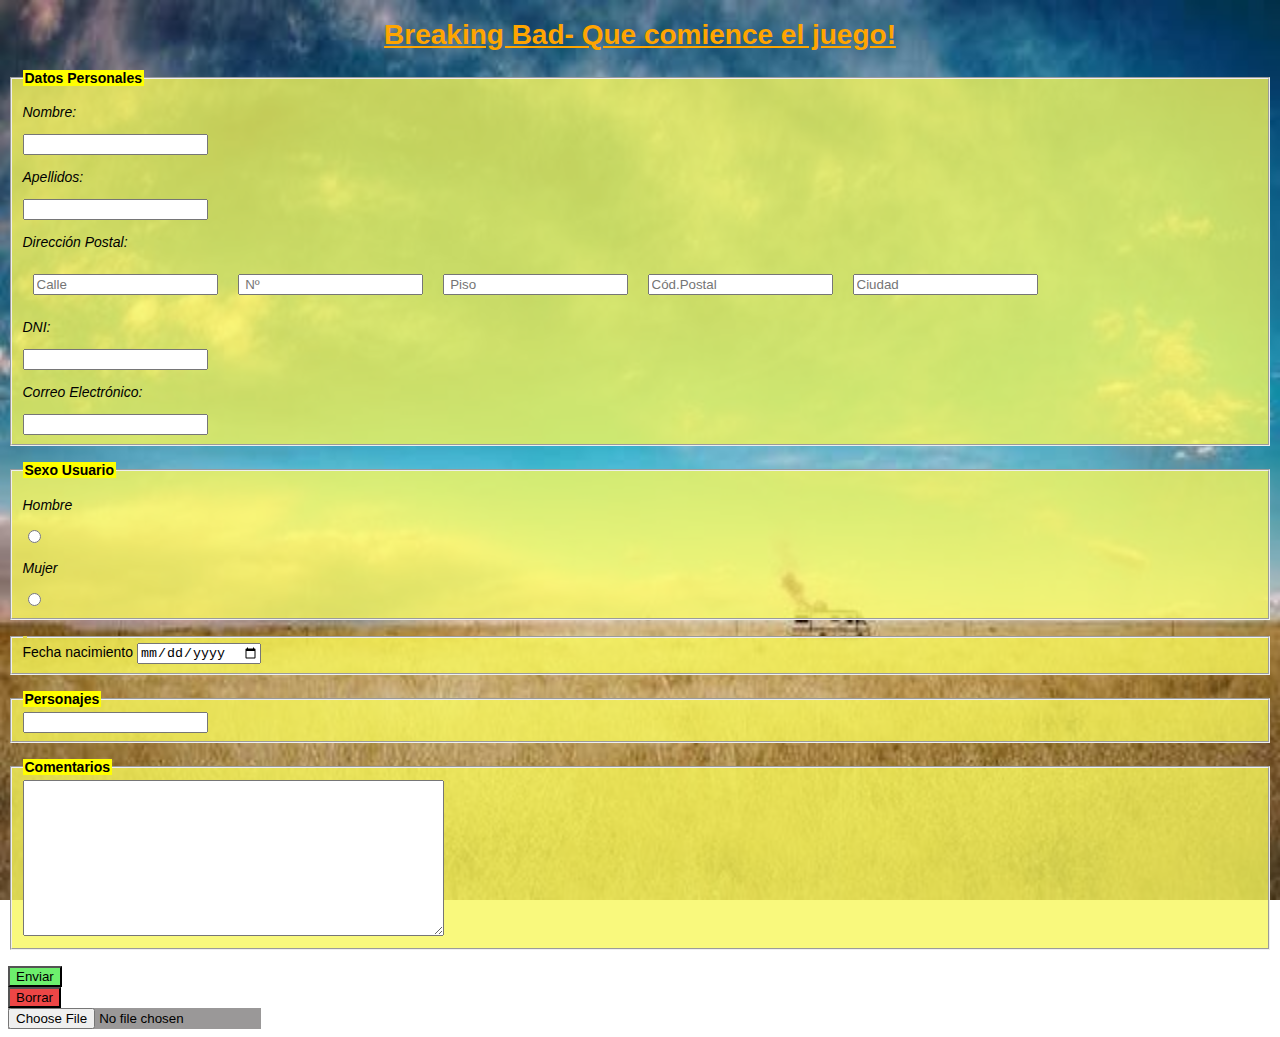
<file: formulario.html>
<!DOCTYPE html>
<html lang="en">
<head>
    <meta charset="UTF-8">
    <meta name="viewport" content="width=device-width, initial-scale=1.0">
    <link rel="shortcut icon" href="icon/icon.png" type="image/x-icon">
    <link rel="stylesheet" href="CSS/style.css">
    <title>Formulario</title>
</head>
<body id="formulario">
    <form action="mailto:raul.rodriguez@proeducaglobal.com">
        <h1>Breaking Bad- Que comience el juego!</h1>
        <fieldset>
            <legend id="titulos">Datos Personales</legend>
            <p class="italic"> Nombre: </p> <input type="text" name="" id="" required><br>
            <p class="italic">Apellidos: </p> <input type="text" name="" id="" required><br>
            <p class="italic"> Dirección Postal:</p>  <input type="text" name="" id="postal" placeholder="Calle"><input type="text" name="" id="postal" placeholder=" Nº"><input type="text" name="" id="postal" placeholder=" Piso"><input type="text" name="" id="postal" placeholder="Cód.Postal"><input type="text" name="" id="postal" placeholder="Ciudad"><br>
            <p class="italic"> DNI: </p> <input type="text" name="" id=""><br>
            <p class="italic"> Correo Electrónico: </p> <input type="email" name="" id="" required>
        </fieldset><br>
        <fieldset>
            <legend id="titulos">Sexo Usuario</legend>
            <p class="italic">Hombre</p><input type="radio" name="sexo" id="">
            <p class="italic">Mujer</p><input type="radio" name="sexo" id="">

        </fieldset><br>
        <fieldset>
            <legend id="titulos"></legend>Fecha nacimiento</legend>
            <input type="date" name="" id="">

        </fieldset><br>
        <fieldset>
            <legend id="titulos">Personajes</legend>
            <input type="text" list="personajes">
            <datalist id="personajes">
                <option value="Jessie Pinkman"></option>
                <option value="Walter White"></option>
                <option value="Saul Goodman"></option>
                <option value="GustavoFring"></option>
                <option value="Pollos Hermanos"></option>
                <option value="Otros personajes"></option>
            </datalist>
        </fieldset><br>
        <fieldset>
            <legend id="titulos">Comentarios</legend>
            <textarea name="" id="" cols="50" rows="10">
                
            </textarea>
        </fieldset>
        <br>
        <input type="submit" value="Enviar" id="submit" ><br>
        <input type="reset" value="Borrar" id="reset"><br>
        <input type="file" name="" id="file">
           
            
        
        
    </form>
</body>
</html>
</file>
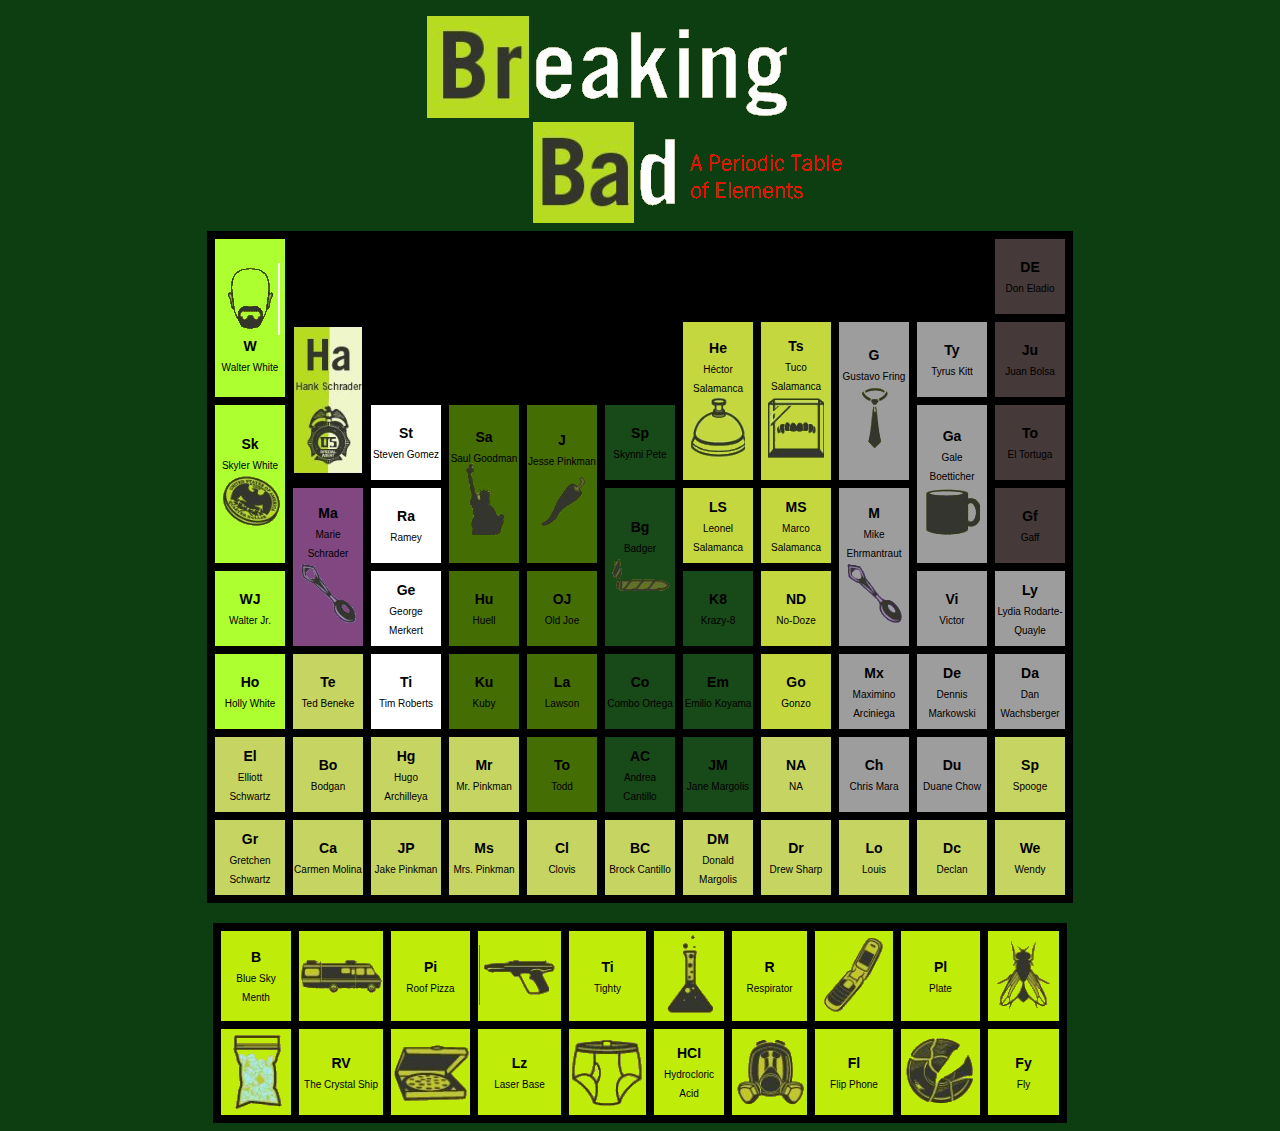
<file: tabla.html>
<!DOCTYPE html>
<html lang="en">
<head>
    <meta charset="UTF-8">
    <meta name="viewport" content="width=device-width, initial-scale=1.0">
    <link rel="shortcut icon" href="icon/icon.png" type="image/x-icon">
    <link rel="stylesheet" href="CSS/style.css">
    <title>Tabla periódica</title>
</head>
<body id="bodytabla">
    <img id="cabecera" src="img/cabecera.png" alt="">
    <table id="tabla1">
        <tr>
            <td rowspan="2" class="celda1 class=celda2"><img src="img/walterwhite.png" alt=""> <br> W <br><sub>Walter White</sub></td>
            <td colspan="9"></td>
            <!-- <td></td>
            <td></td>
            <td></td>
            <td></td>
            <td></td>
            <td></td>
            <td></td>
            <td></td> -->
            <td class="celda8">DE <br><sub>Don Eladio</sub></td>
        </tr>
        <tr>
            <!-- <td></td> -->
            <td rowspan="2"><img src="img/hankschrader.png" alt=""></td>
            <td colspan="4"></td>
            <!-- <td></td>
            <td></td>
            <td></td> -->
            <td rowspan="2" class="celda6">He <br><sub>Héctor Salamanca</sub><br> <img src="img/hectorsalamanca.png" alt=""></td>
            <td rowspan="2" class="celda6">Ts <br><sub>Tuco Salamanca</sub><br> <img src="img/tucosalamanca.png" alt=""></td>
            <td rowspan="2" class="celda7">G <br><sub>Gustavo Fring</sub><br> <img src="img/gustavofrink.png" alt=""></td>
            <td class="celda7">Ty <br><sub>Tyrus Kitt</sub></td>
            <td class="celda8">Ju <br><sub>Juan Bolsa</sub></td>
        </tr>
        <tr>
            <td rowspan="2" class="celda1 class=celda2">Sk  <br><sub>Skyler White</sub><br> <img src="img/skylerwhite.png" alt=""></td>
            <!-- <td></td> -->
            <td class="celda3">St <br><sub>Steven Gomez</sub></td>
            <td rowspan="2" class="celda4">Sa  <br><sub>Saul Goodman</sub><br><img src="img/saulgoodman.png" alt=""></td>
            <td rowspan="2" class="celda4">J  <br><sub>Jesse Pinkman</sub><br> <img src="img/jessiepinkman.png" alt=""></td>
            <td class="celda5">Sp <br><sub>Skynni Pete</sub></td>
            <!-- <td></td> -->
             <!--<td></td>-->
            <!--<td></td> -->
            <td rowspan="2" class="celda7">Ga <br><sub>Gale Boetticher</sub><br> <img src="img/gale.png" alt=""></td>
            <td class="celda8">To <br><sub>El Tortuga</sub></td>
        </tr>
        <tr>
            <!-- <td></td> -->
            <td rowspan="2" class="celda9">Ma  <br><sub>Marie Schrader</sub><br> <img src="img/marieschrader.png" alt=""></td>
            <td class="celda3">Ra <br><sub>Ramey</sub></td>
            <!-- <td></td> -->
            <!-- <td></td> -->
            <td rowspan="2" class="celda5">Bg <br><sub> Badger</sub> <br> <img src="img/badger.png" alt=""></td>
            <td class="celda6">LS <br><sub>Leonel Salamanca</sub></td>
            <td class="celda6">MS <br><sub>Marco Salamanca</sub></td>
            <td rowspan="2" class="celda7">M  <br><sub>Mike Ehrmantraut </sub><br> <img src="img/marieschrader.png" alt=""></td>
            <!-- <td></td> -->
            <td class="celda8">Gf <br><sub>Gaff</sub></td>
        </tr>
        <tr>
            <td class="celda1 class=celda2">WJ <br><sub>Walter Jr.</sub></td>
            <!-- <td></td> -->
            <td class="celda3">Ge <br><sub>George Merkert</sub></td>
            <td class="celda4">Hu <br><sub>Huell</sub></td>
            <td class="celda4">OJ <br><sub>Old Joe</sub></td>
            <!-- <td></td> -->
            <td class="celda5">K8 <br><sub>Krazy-8</sub></td>
            <td class="celda6">ND <br><sub>No-Doze</sub></td>
            <!-- <td></td> -->
            <td class="celda7">Vi <br><sub>Victor</sub></td>
            <td class="celda7">Ly <br><sub>Lydia Rodarte-Quayle</sub></td>
        </tr>
        <tr>
            <td class="celda1 class=celda2">Ho <br><sub>Holly White</sub></td>
            <td class="celda2">Te <br><sub>Ted Beneke</sub></td>
            <td class="celda3">Ti <br><sub>Tim Roberts</sub></td>
            <td class="celda4">Ku <br><sub>Kuby</sub></td>
            <td class="celda4">La <br><sub>Lawson</sub></td>
            <td class="celda5">Co <br><sub>Combo Ortega</sub></td>
            <td class="celda5">Em <br><sub>Emilio Koyama</sub></td>
            <td class="celda6">Go <br><sub>Gonzo</sub></td>
            <td class="celda7">Mx <br><sub>Maximino Arciniega</sub></td>
            <td class="celda7">De <br><sub>Dennis Markowski</sub></td>
            <td class="celda7">Da <br><sub>Dan Wachsberger</sub></td>
        </tr>
        <tr>
            <td class=celda2>El <br><sub>Elliott Schwartz</sub></td>
            <td class=celda2>Bo <br><sub>Bodgan</sub></td>
            <td class=celda2>Hg <br><sub>Hugo Archilleya</sub></td>
            <td class=celda2>Mr <br><sub>Mr. Pinkman</sub></td>
            <td class="celda4">To <br><sub>Todd</sub></td>
            <td class="celda5">AC <br><sub>Andrea Cantillo</sub></td>
            <td class="celda5">JM <br><sub>Jane Margolis</sub></td>
            <td class=celda2>NA <br><sub>NA</sub></td>
            <td class="celda7">Ch <br><sub>Chris Mara</sub></td>
            <td class="celda7">Du <br><sub>Duane Chow</sub></td>
            <td class=celda2>Sp <br><sub>Spooge</sub></td>
        </tr>
        <tr>
            <td class=celda2>Gr <br><sub> Gretchen Schwartz</sub></td>
            <td class=celda2>Ca <br><sub>Carmen Molina</sub></td>
            <td class=celda2>JP <br><sub>Jake Pinkman</sub></td>
            <td class=celda2>Ms <br><sub>Mrs. Pinkman</sub></td>
            <td class=celda2>Cl <br><sub>Clovis</sub></td>
            <td class=celda2>BC <br><sub>Brock Cantillo</sub></td>
            <td class=celda2>DM <br><sub>Donald Margolis</sub></td>
            <td class=celda2>Dr <br><sub>Drew Sharp</sub></td>
            <td class=celda2>Lo <br><sub>Louis</sub></td>
            <td class=celda2>Dc <br><sub>Declan</sub></td>
            <td class=celda2>We <br><sub>Wendy</sub></td>
        </tr>
    </table>
    <table id="tabla2">
        <tr>
            <td class="celda10">B <br> <sub>Blue Sky Menth</sub></td>
            <td class="celda10"><img src="img/bus.png" alt=""></td>
            <td class="celda10">Pi <br> <sub>Roof Pizza</sub></td>
            <td class="celda10"><img src="img/pistola.png" alt=""></td>
            <td class="celda10">Ti <br> <sub>Tighty</sub></td>
            <td class="celda10"><img src="img/pocima.png" alt=""></td>
            <td class="celda10">R <br> <sub>Respirator</sub></td>
            <td class="celda10"><img src="img/movil.png" alt=""></td>
            <td class="celda10">Pl <br> <sub>Plate</sub></td>
            <td class="celda10"><img src="img/mosca.png" alt=""></td>
        </tr>
        <tr>
            <td class="celda10"><img src="img/cristal.png" alt=""></td>
            <td class="celda10">RV <br> <sub>The Crystal Ship</sub></td>
            <td class="celda10"><img src="img/pizza.png" alt=""></td>
            <td class="celda10">Lz <br> <sub>Laser Base</sub></td>
            <td class="celda10"><img src="img/calzoncillos.png" alt=""></td>
            <td class="celda10">HCI <br> <sub>Hydrocloric Acid</sub></td>
            <td class="celda10"><img src="img/mascara.png" alt=""></td>
            <td class="celda10">Fl <br> <sub>Flip Phone</sub></td>
            <td class="celda10"><img src="img/plato.png" alt=""></td>
            <td class="celda10">Fy <br> <sub>Fly</sub></td>
        </tr>
    </table>
</body>
</html>
</file>
<file: CSS/style.css>
@font-face {
    font-family: "Breaking B";
    src: url(font/Breaking\ Bad.ttf);
    
}
body{
    background-image:url(../img/fondo.jpg);
    background-repeat: no-repeat;
    background-position: center;
    background-size: 100% 100%;
    background-attachment: fixed;
    text-align: center;
    color:white;
    font-family: "Breaking B";
    font-size:36px;
    
}

/* CSS de index.html */

#logo{
   height: 200px;
   width: 200px;
}


#poster{
    border: 10px outset brown;
    border-radius: 22px;
    height: 300px;
    width: 700px;

}

/*CSS de formulario.html*/
#formulario{
    color:black;
    font-family: Arial, Helvetica, sans-serif;
    font-size:14px;
    text-align: left;
}


fieldset{
    background-color: rgba(247, 247, 90, 0.787);
}

#file{
    background-color: rgb(154, 152, 152);
}

h1{
    color: orange;
    font-weight: bold;
    text-decoration: underline;
    text-align: center;
    
}

.italic{
    font-style: italic;
}

#postal{
    margin:10px
}

#reset{
    background-color:  rgb(237, 70, 70) ;
}

#submit{
    background-color: rgb(109, 239, 109);
}


#titulos{
    background-color: yellow;
    font-weight: bold;
}


/* CSS de tabla.html */
#bodytabla{
    background-color: #0c3e11;
    background-image: none;
    color:black;
    font-family: Arial, Helvetica, sans-serif;
    font-size: 14px;
    font-weight: bold;
    text-align: center;
}

/* TABLA 1 */
#tabla1{
    background-color: black;
    border:3px solid black;
    margin-bottom: 20px;
    margin-left: auto;
    margin-right: auto;
    
}

tr td{
    border: 3px solid black;
    height: 73px;
    width: 68px;
}

.celda1{
    background-color: greenyellow;
}


.celda2{
    background-color: rgb(198, 212, 97);
}

.celda3{
    background-color: white;
}

.celda4{
    background-color: rgb(68, 109, 3);
}

.celda5{
    background-color: rgb(24, 73, 24);
}

.celda6 {
    background-color:  rgb(197, 215, 62);;
}

.celda7{
    background-color: rgb(158, 157, 157);
}

.celda8{
    background-color: rgb(69, 57, 57);
}

.celda9{
    background-color: rgb(129, 71, 129);
}

/* TABLA 2 */
#tabla2{

    background-color: black;
    border:3px solid black;
    margin-left: auto;
    margin-right: auto;
}

.celda10{
    background-color: rgb(191, 236, 9);
    border:3px solid black;
    height: 73px;
    width: 68px;
}

sub{
    font-size: 10px;
    font-weight: normal;
}
</file>
